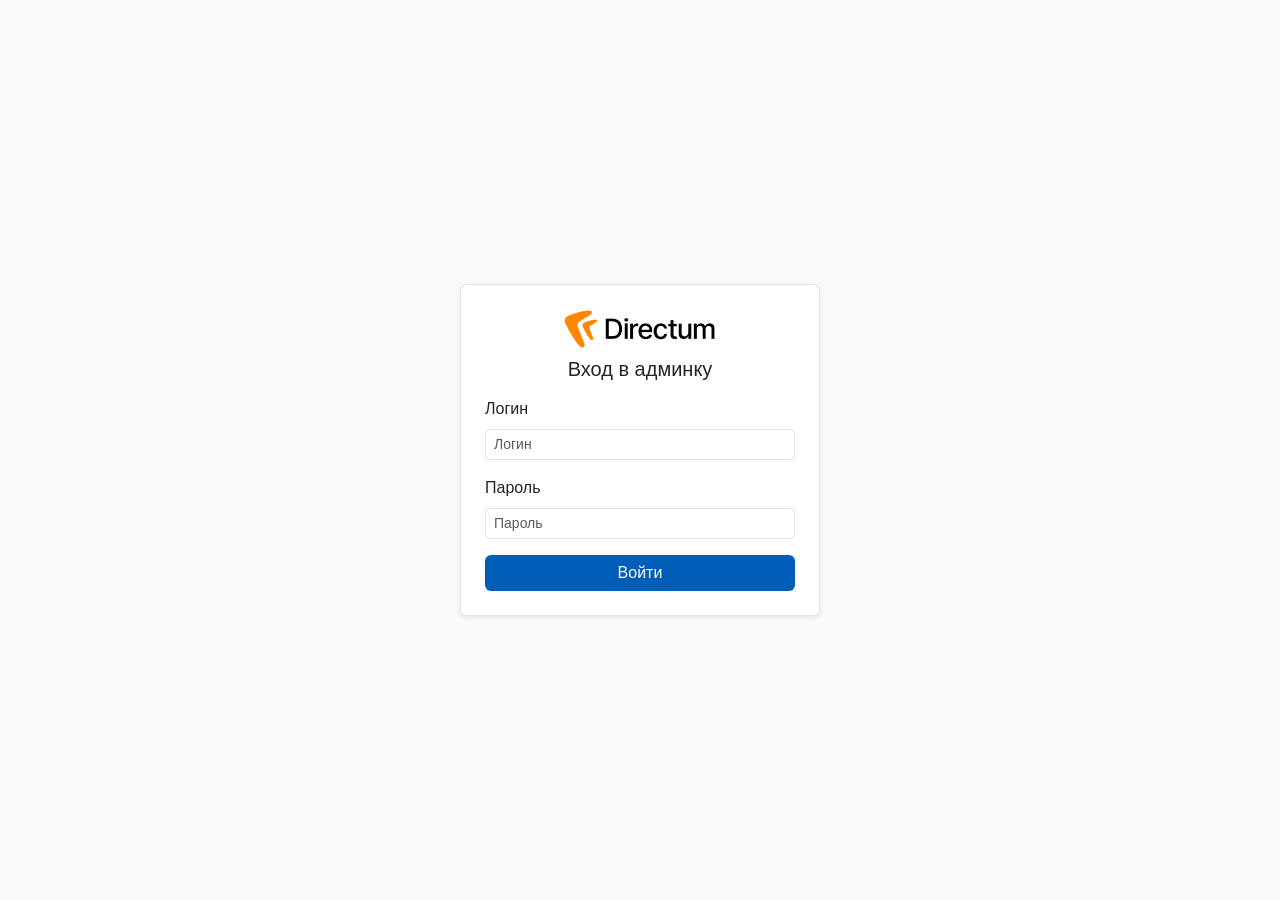
<file: static/admin.html>
<!DOCTYPE html>
<html lang="ru">
<head>
    <meta charset="UTF-8">
    <meta name="viewport" content="width=device-width, initial-scale=1.0">
    <title>Панель управления | Тестирование знаний</title>
    <link href="vendor/css/bootstrap.min.css" rel="stylesheet">
    <link rel="stylesheet" href="vendor/css/flatpickr.min.css">
    <link rel="stylesheet" href="css/style.css">
    <style>
        .navbar-brand img { height: 32px; }
        .compact-table td, .compact-table th { padding: 0.4rem 0.5rem; font-size: 0.875rem; }
        .compact-table thead th { font-weight: 600; background: #f8f9fa; }
        .tab-pane { padding-top: 1rem; }
        .filter-row { margin-bottom: 0.75rem; }
        .filter-row .form-control, .filter-row .form-select { font-size: 0.875rem; }
        .pagination { font-size: 0.875rem; }
        .badge-score { min-width: 1.8rem; text-align: center; }
        .score-1 { background-color: #dc3545 !important; }
        .score-2 { background-color: #fd7e14 !important; }
        .score-3 { background-color: #e6a817 !important; color: #fff !important; }
        .score-4 { background-color: #5baa5b !important; }
        .score-5 { background-color: #198754 !important; }
        .btn-view-text { padding: 0.1rem 0.4rem; font-size: 0.75rem; }
        .sortable-col { cursor: pointer; user-select: none; white-space: nowrap; }
        .sortable-col:hover { background: #e9ecef; }
        .sort-icon { font-size: 0.7rem; margin-left: 3px; opacity: 0.4; }
        .sort-icon.active { opacity: 1; }
    </style>
    <style>
        body.admin-logged-in #loginScreen { display: none !important; }
        body:not(.admin-logged-in) #adminScreen { display: none !important; }
    </style>
</head>
<body>
    <div id="loginScreen" class="min-vh-100 d-flex align-items-center justify-content-center bg-light">
        <div class="card card-directum shadow-sm" style="width: 100%; max-width: 360px;">
            <div class="card-body p-4">
                <div class="text-center mb-3">
                    <img src="img/directum_logo.png" alt="Directum" style="height: 40px;">
                    <h5 class="mt-2 mb-0">Вход в админку</h5>
                </div>
                <div class="mb-3">
                    <label class="form-label">Логин</label>
                    <input type="text" id="adminLogin" class="form-control form-control-sm" placeholder="Логин" autocomplete="username">
                </div>
                <div class="mb-3">
                    <label class="form-label">Пароль</label>
                    <input type="password" id="adminPassword" class="form-control form-control-sm" placeholder="Пароль" autocomplete="current-password">
                </div>
                <button type="button" id="btnLogin" class="btn btn-directum w-100">Войти</button>
                <p id="loginError" class="text-danger small mt-2 mb-0" style="display: none;"></p>
            </div>
        </div>
    </div>

    <div id="adminScreen">
        <nav class="navbar navbar-expand navbar-light bg-white border-bottom directum-header">
            <div class="container-fluid">
                <a class="navbar-brand d-flex align-items-center gap-2" href="admin">
                    <img src="img/directum_logo.png" alt="Directum">
                    <span class="title">Панель управления — Тестирование знаний</span>
                </a>
                <a href="./" class="btn btn-sm btn-outline-secondary">К тестированию</a>
            </div>
        </nav>

        <div class="container-fluid py-3">
            <ul class="nav nav-tabs nav-tabs-sm" id="adminTabs">
                <li class="nav-item"><a class="nav-link" data-tab="results" href="#">Результаты</a></li>
                <li class="nav-item"><a class="nav-link" data-tab="themes" href="#">Темы</a></li>
                <li class="nav-item"><a class="nav-link" data-tab="prompts" href="#">Промты</a></li>
            </ul>

            <div id="tabResults" class="tab-pane">
                <div class="filter-row row g-2 align-items-end">
                    <div class="col-auto"><label class="form-label small mb-0">ФИО</label><input type="text" id="filterName" class="form-control form-control-sm" placeholder="ФИО" style="width: 160px;"></div>
                    <div class="col-auto"><label class="form-label small mb-0">Тема</label><select id="filterTheme" class="form-select form-select-sm" style="width: 200px;"></select></div>
                    <div class="col-auto"><label class="form-label small mb-0">Оценка</label><select id="filterScore" class="form-select form-select-sm" style="width: 80px;"><option value="">—</option><option value="1">1</option><option value="2">2</option><option value="3">3</option><option value="4">4</option><option value="5">5</option></select></div>
                    <div class="col-auto"><label class="form-label small mb-0">Дата от</label><input type="text" id="filterDateFrom" class="form-control form-control-sm" placeholder="дд.мм.гггг" style="width: 130px;" readonly></div>
                    <div class="col-auto"><label class="form-label small mb-0">Дата до</label><input type="text" id="filterDateTo" class="form-control form-control-sm" placeholder="дд.мм.гггг" style="width: 130px;" readonly></div>
                    <div class="col-auto align-self-end"><button type="button" id="btnFilter" class="btn btn-sm btn-directum">Применить</button></div>
                    <div class="col-auto align-self-end"><button type="button" id="btnExportExcel" class="btn btn-sm btn-outline-success">Выгрузить в Excel</button></div>
                    <div class="col-auto align-self-end ms-auto">
                        <button type="button" id="btnShowAnalyze" class="btn btn-sm btn-outline-primary" disabled title="Выберите строки в таблице">
                            Анализировать выбранные <span id="selectedCount" class="badge bg-primary ms-1" style="display:none;"></span>
                        </button>
                    </div>
                </div>
                <div class="table-responsive">
                    <table class="table table-hover compact-table">
                        <thead><tr><th><input type="checkbox" id="selectAllResults"></th><th class="sortable-col" id="thSortId">ID <span class="sort-icon" id="sortIconId">↕</span></th><th class="sortable-col" id="thSortDate">Дата <span class="sort-icon active" id="sortIconDate">↓</span></th><th class="sortable-col" id="thSortName">Сотрудник <span class="sort-icon" id="sortIconName">↕</span></th><th class="sortable-col" id="thSortTheme">Тема <span class="sort-icon" id="sortIconTheme">↕</span></th><th>Оценка</th><th>Результат</th><th>Ответ</th></tr></thead>
                        <tbody id="resultsBody"></tbody>
                    </table>
                </div>
                <div class="d-flex justify-content-between align-items-center mt-2 mb-3">
                    <span id="resultsSummary" class="small text-muted"></span>
                    <nav><ul class="pagination pagination-sm mb-0" id="resultsPagination"></ul></nav>
                </div>

                <!-- Панель анализа -->
                <div id="analyzePanel" class="border rounded p-3 bg-white mt-3" style="display:none;">
                    <div class="d-flex align-items-center gap-2 mb-2">
                        <span class="fw-semibold small">Анализ ответов</span>
                        <button type="button" id="btnClearSelection" class="btn btn-sm btn-outline-secondary ms-auto">Сбросить выбор</button>
                        <button type="button" id="btnCollapseAnalyze" class="btn btn-sm btn-outline-secondary">Свернуть ↑</button>
                    </div>
                    <div class="mb-2">
                        <label class="form-label small mb-1">Промт для анализа</label>
                        <textarea id="analysisPrompt" class="form-control form-control-sm" rows="2">проанализируй и обобщи наиболее явные ошибки и дай рекомендации. Игнорируй непоследовательность в названиях — это может быть артефакт распознавания речи.</textarea>
                    </div>
                    <div class="d-flex gap-2 align-items-center mb-2">
                        <button type="button" id="btnAnalyze" class="btn btn-directum btn-sm">Запустить анализ</button>
                        <span id="analyzeSpinner" style="display:none;">
                            <span class="spinner-border spinner-border-sm text-primary" role="status"></span>
                            <span class="small text-muted ms-1">Генерирую анализ…</span>
                        </span>
                        <button type="button" id="btnDownloadAnalysis" class="btn btn-outline-secondary btn-sm" style="display:none;">Скачать .md</button>
                    </div>
                    <div id="analysisResult" class="p-3 bg-light rounded font-monospace small" style="white-space: pre-wrap; max-height: 450px; overflow-y: auto; display:none;"></div>
                </div>
            </div>

            <div id="tabThemes" class="tab-pane" style="display: none;">
                <button type="button" id="btnAddTheme" class="btn btn-sm btn-directum mb-2">Добавить тему</button>
                <div class="table-responsive">
                    <table class="table table-hover compact-table">
                        <thead><tr><th>ID</th><th>Название</th><th>Доступна</th><th></th></tr></thead>
                        <tbody id="themesBody"></tbody>
                    </table>
                </div>
                <div id="themeFormModal" class="modal fade" tabindex="-1">
                  <div class="modal-dialog modal-xl modal-dialog-scrollable">
                    <div class="modal-content">
                      <div class="modal-header"><h6 class="modal-title">Тема</h6><button type="button" class="btn-close" data-bs-dismiss="modal"></button></div>
                      <div class="modal-body">
                        <input type="hidden" id="themeId">
                        <div class="mb-3"><label class="form-label small fw-semibold">Название</label><input type="text" id="themeName" class="form-control form-control-sm"></div>
                        <div class="mb-3"><label class="form-label small fw-semibold">Эталонный текст ценностного предложения</label><textarea id="themeRefText" class="form-control form-control-sm font-monospace" rows="16" style="resize: vertical; min-height: 200px;"></textarea></div>
                        <div class="form-check"><input type="checkbox" id="themeActive" class="form-check-input" checked><label class="form-check-label small">Доступна для зачёта</label></div>
                      </div>
                      <div class="modal-footer"><button type="button" class="btn btn-secondary btn-sm" data-bs-dismiss="modal">Отмена</button><button type="button" id="btnSaveTheme" class="btn btn-directum btn-sm">Сохранить</button></div>
                    </div>
                  </div>
                </div>
            </div>

            <div id="tabPrompts" class="tab-pane" style="display: none;">
                <button type="button" id="btnAddPrompt" class="btn btn-sm btn-directum mb-2">Создать черновик промта</button>
                <div class="table-responsive">
                    <table class="table table-hover compact-table">
                        <thead><tr><th>Версия</th><th>Заметки</th><th>Статус</th><th>Дата</th><th></th></tr></thead>
                        <tbody id="promptsBody"></tbody>
                    </table>
                </div>
                <div id="promptEditModal" class="modal fade" tabindex="-1">
                  <div class="modal-dialog modal-xl modal-dialog-scrollable">
                    <div class="modal-content">
                      <div class="modal-header"><h6 class="modal-title">Редактировать промт</h6><button type="button" class="btn-close" data-bs-dismiss="modal"></button></div>
                      <div class="modal-body">
                        <input type="hidden" id="promptId">
                        <div class="mb-2"><label class="form-label small fw-semibold">Содержимое промта</label><p class="text-muted small mb-1">Используйте <code>REFERENCE_TEXT</code> для эталонного текста и <code>USER_ANSWER</code> для ответа сотрудника.</p><textarea id="promptContent" class="form-control font-monospace small" rows="22" style="resize: vertical; min-height: 300px;"></textarea></div>
                        <div class="mt-2"><label class="form-label small">Заметки</label><input type="text" id="promptNotes" class="form-control form-control-sm"></div>
                      </div>
                      <div class="modal-footer">
                        <button type="button" class="btn btn-secondary btn-sm" data-bs-dismiss="modal">Закрыть</button>
                        <button type="button" id="btnSavePrompt" class="btn btn-directum btn-sm">Сохранить</button>
                        <button type="button" id="btnTestOnSession" class="btn btn-outline-primary btn-sm">Проверить на ответе</button>
                        <button type="button" id="btnActivatePrompt" class="btn btn-success btn-sm">Сделать активным</button>
                      </div>
                    </div>
                  </div>
                </div>
            </div>
            <div id="promptTestModal" class="modal fade" tabindex="-1">
              <div class="modal-dialog modal-lg">
                <div class="modal-content">
                  <div class="modal-header"><h6 class="modal-title">Проверка на ответе</h6><button type="button" class="btn-close" data-bs-dismiss="modal"></button></div>
                  <div class="modal-body">
                    <label class="form-label small">Выберите сессию (ID или ФИО)</label>
                    <select id="testSessionSelect" class="form-select form-select-sm"></select>
                    <div id="promptTestSpinner" class="mt-3 d-none">
                        <span class="spinner-border spinner-border-sm text-primary" role="status"></span>
                        <span class="small text-muted ms-1">Запрашиваю модель…</span>
                    </div>
                    <div id="promptTestResult" class="mt-2 p-2 bg-light small font-monospace" style="white-space: pre-wrap; max-height: 300px; overflow-y: auto;"></div>
                  </div>
                  <div class="modal-footer">
                    <button type="button" class="btn btn-secondary btn-sm" data-bs-dismiss="modal">Закрыть</button>
                    <button type="button" id="btnRunPromptTest" class="btn btn-directum btn-sm">Запустить</button>
                  </div>
                </div>
              </div>
            </div>

        </div>
    </div>

    <!-- Модал просмотра полного текста -->
    <div id="textViewModal" class="modal fade" tabindex="-1">
      <div class="modal-dialog modal-lg modal-dialog-scrollable">
        <div class="modal-content">
          <div class="modal-header py-2"><h6 class="modal-title" id="textViewTitle">Просмотр</h6><button type="button" class="btn-close" data-bs-dismiss="modal"></button></div>
          <div class="modal-body"><pre id="textViewContent" class="mb-0" style="white-space: pre-wrap; word-break: break-word; font-size: 0.875rem; font-family: 'Segoe UI', sans-serif;"></pre></div>
          <div class="modal-footer py-2"><button type="button" class="btn btn-secondary btn-sm" data-bs-dismiss="modal">Закрыть</button></div>
        </div>
      </div>
    </div>

    <script src="vendor/js/bootstrap.bundle.min.js"></script>
    <script src="vendor/js/flatpickr.min.js"></script>
    <script src="vendor/js/flatpickr.ru.js"></script>
    <script src="js/admin.js"></script>
</body>
</html>
</file>
<file: static/css/style.css>
:root {
    --directum-blue: #005eb8;
    --directum-dark: #004077;
    --bg-gray: #f5f7fa;
    --text-dark: #333333;
}

*, *::before, *::after {
    box-sizing: border-box;
}

body {
    background-color: var(--bg-gray);
    font-family: 'Segoe UI', Tahoma, sans-serif;
    color: var(--text-dark);
    margin: 0;
    padding: 0;
}

.directum-header {
    background-color: white;
    box-shadow: 0 2px 10px rgba(0,0,0,0.05);
    border-bottom: 3px solid var(--directum-blue);
    padding: 12px 16px;
    display: flex;
    align-items: center;
    gap: 12px;
}

.directum-header img {
    height: 36px;
    width: auto;
}

.directum-header .title {
    font-weight: 600;
    font-size: 1.1rem;
    color: var(--directum-dark);
}

.btn-directum {
    background-color: var(--directum-blue);
    color: white;
    border: none;
}

.btn-directum:hover {
    background-color: var(--directum-dark);
    color: white;
}

.card-directum {
    background: white;
    border-radius: 6px;
    box-shadow: 0 2px 8px rgba(0,0,0,0.06);
    border: 1px solid #e1e4e8;
}

.page-container {
    max-width: 860px;
    margin: 0 auto;
    padding: 32px 24px;
}

.page-container input[type="text"],
.page-container input[type="password"] {
    width: 100%;
    padding: 10px 12px;
    border: 1px solid #ccc;
    border-radius: 4px;
    font-size: 1rem;
}

@media (max-width: 900px) {
    .page-container { padding: 24px 16px; }
}

@media (max-width: 576px) {
    .page-container { padding: 16px 12px; }
}

/* --- Spinner --- */
.spinner {
    display: inline-block;
    width: 1.25em;
    height: 1.25em;
    border: 3px solid rgba(0, 94, 184, 0.2);
    border-top-color: var(--directum-blue);
    border-radius: 50%;
    animation: spin 0.75s linear infinite;
    vertical-align: middle;
}
.spinner-lg {
    width: 2.5rem;
    height: 2.5rem;
    border-width: 4px;
}
@keyframes spin {
    to { transform: rotate(360deg); }
}

/* Loading overlay for test page */
.loading-overlay {
    display: flex;
    flex-direction: column;
    align-items: center;
    justify-content: center;
    gap: 16px;
    padding: 32px 16px;
    text-align: center;
}
.loading-overlay .loading-label {
    color: #555;
    font-size: 0.95rem;
    max-width: 280px;
    line-height: 1.4;
}
</file>
<file: static/vendor/css/flatpickr.min.css>
.flatpickr-calendar{background:transparent;opacity:0;display:none;text-align:center;visibility:hidden;padding:0;-webkit-animation:none;animation:none;direction:ltr;border:0;font-size:14px;line-height:24px;border-radius:5px;position:absolute;width:307.875px;-webkit-box-sizing:border-box;box-sizing:border-box;-ms-touch-action:manipulation;touch-action:manipulation;background:#fff;-webkit-box-shadow:1px 0 0 #e6e6e6,-1px 0 0 #e6e6e6,0 1px 0 #e6e6e6,0 -1px 0 #e6e6e6,0 3px 13px rgba(0,0,0,0.08);box-shadow:1px 0 0 #e6e6e6,-1px 0 0 #e6e6e6,0 1px 0 #e6e6e6,0 -1px 0 #e6e6e6,0 3px 13px rgba(0,0,0,0.08)}.flatpickr-calendar.open,.flatpickr-calendar.inline{opacity:1;max-height:640px;visibility:visible}.flatpickr-calendar.open{display:inline-block;z-index:99999}.flatpickr-calendar.animate.open{-webkit-animation:fpFadeInDown 300ms cubic-bezier(.23,1,.32,1);animation:fpFadeInDown 300ms cubic-bezier(.23,1,.32,1)}.flatpickr-calendar.inline{display:block;position:relative;top:2px}.flatpickr-calendar.static{position:absolute;top:calc(100% + 2px)}.flatpickr-calendar.static.open{z-index:999;display:block}.flatpickr-calendar.multiMonth .flatpickr-days .dayContainer:nth-child(n+1) .flatpickr-day.inRange:nth-child(7n+7){-webkit-box-shadow:none !important;box-shadow:none !important}.flatpickr-calendar.multiMonth .flatpickr-days .dayContainer:nth-child(n+2) .flatpickr-day.inRange:nth-child(7n+1){-webkit-box-shadow:-2px 0 0 #e6e6e6,5px 0 0 #e6e6e6;box-shadow:-2px 0 0 #e6e6e6,5px 0 0 #e6e6e6}.flatpickr-calendar .hasWeeks .dayContainer,.flatpickr-calendar .hasTime .dayContainer{border-bottom:0;border-bottom-right-radius:0;border-bottom-left-radius:0}.flatpickr-calendar .hasWeeks .dayContainer{border-left:0}.flatpickr-calendar.hasTime .flatpickr-time{height:40px;border-top:1px solid #e6e6e6}.flatpickr-calendar.noCalendar.hasTime .flatpickr-time{height:auto}.flatpickr-calendar:before,.flatpickr-calendar:after{position:absolute;display:block;pointer-events:none;border:solid transparent;content:'';height:0;width:0;left:22px}.flatpickr-calendar.rightMost:before,.flatpickr-calendar.arrowRight:before,.flatpickr-calendar.rightMost:after,.flatpickr-calendar.arrowRight:after{left:auto;right:22px}.flatpickr-calendar.arrowCenter:before,.flatpickr-calendar.arrowCenter:after{left:50%;right:50%}.flatpickr-calendar:before{border-width:5px;margin:0 -5px}.flatpickr-calendar:after{border-width:4px;margin:0 -4px}.flatpickr-calendar.arrowTop:before,.flatpickr-calendar.arrowTop:after{bottom:100%}.flatpickr-calendar.arrowTop:before{border-bottom-color:#e6e6e6}.flatpickr-calendar.arrowTop:after{border-bottom-color:#fff}.flatpickr-calendar.arrowBottom:before,.flatpickr-calendar.arrowBottom:after{top:100%}.flatpickr-calendar.arrowBottom:before{border-top-color:#e6e6e6}.flatpickr-calendar.arrowBottom:after{border-top-color:#fff}.flatpickr-calendar:focus{outline:0}.flatpickr-wrapper{position:relative;display:inline-block}.flatpickr-months{display:-webkit-box;display:-webkit-flex;display:-ms-flexbox;display:flex}.flatpickr-months .flatpickr-month{background:transparent;color:rgba(0,0,0,0.9);fill:rgba(0,0,0,0.9);height:34px;line-height:1;text-align:center;position:relative;-webkit-user-select:none;-moz-user-select:none;-ms-user-select:none;user-select:none;overflow:hidden;-webkit-box-flex:1;-webkit-flex:1;-ms-flex:1;flex:1}.flatpickr-months .flatpickr-prev-month,.flatpickr-months .flatpickr-next-month{-webkit-user-select:none;-moz-user-select:none;-ms-user-select:none;user-select:none;text-decoration:none;cursor:pointer;position:absolute;top:0;height:34px;padding:10px;z-index:3;color:rgba(0,0,0,0.9);fill:rgba(0,0,0,0.9)}.flatpickr-months .flatpickr-prev-month.flatpickr-disabled,.flatpickr-months .flatpickr-next-month.flatpickr-disabled{display:none}.flatpickr-months .flatpickr-prev-month i,.flatpickr-months .flatpickr-next-month i{position:relative}.flatpickr-months .flatpickr-prev-month.flatpickr-prev-month,.flatpickr-months .flatpickr-next-month.flatpickr-prev-month{/*
      /*rtl:begin:ignore*/left:0/*
      /*rtl:end:ignore*/}/*
      /*rtl:begin:ignore*/
/*
      /*rtl:end:ignore*/
.flatpickr-months .flatpickr-prev-month.flatpickr-next-month,.flatpickr-months .flatpickr-next-month.flatpickr-next-month{/*
      /*rtl:begin:ignore*/right:0/*
      /*rtl:end:ignore*/}/*
      /*rtl:begin:ignore*/
/*
      /*rtl:end:ignore*/
.flatpickr-months .flatpickr-prev-month:hover,.flatpickr-months .flatpickr-next-month:hover{color:#959ea9}.flatpickr-months .flatpickr-prev-month:hover svg,.flatpickr-months .flatpickr-next-month:hover svg{fill:#f64747}.flatpickr-months .flatpickr-prev-month svg,.flatpickr-months .flatpickr-next-month svg{width:14px;height:14px}.flatpickr-months .flatpickr-prev-month svg path,.flatpickr-months .flatpickr-next-month svg path{-webkit-transition:fill .1s;transition:fill .1s;fill:inherit}.numInputWrapper{position:relative;height:auto}.numInputWrapper input,.numInputWrapper span{display:inline-block}.numInputWrapper input{width:100%}.numInputWrapper input::-ms-clear{display:none}.numInputWrapper input::-webkit-outer-spin-button,.numInputWrapper input::-webkit-inner-spin-button{margin:0;-webkit-appearance:none}.numInputWrapper span{position:absolute;right:0;width:14px;padding:0 4px 0 2px;height:50%;line-height:50%;opacity:0;cursor:pointer;border:1px solid rgba(57,57,57,0.15);-webkit-box-sizing:border-box;box-sizing:border-box}.numInputWrapper span:hover{background:rgba(0,0,0,0.1)}.numInputWrapper span:active{background:rgba(0,0,0,0.2)}.numInputWrapper span:after{display:block;content:"";position:absolute}.numInputWrapper span.arrowUp{top:0;border-bottom:0}.numInputWrapper span.arrowUp:after{border-left:4px solid transparent;border-right:4px solid transparent;border-bottom:4px solid rgba(57,57,57,0.6);top:26%}.numInputWrapper span.arrowDown{top:50%}.numInputWrapper span.arrowDown:after{border-left:4px solid transparent;border-right:4px solid transparent;border-top:4px solid rgba(57,57,57,0.6);top:40%}.numInputWrapper span svg{width:inherit;height:auto}.numInputWrapper span svg path{fill:rgba(0,0,0,0.5)}.numInputWrapper:hover{background:rgba(0,0,0,0.05)}.numInputWrapper:hover span{opacity:1}.flatpickr-current-month{font-size:135%;line-height:inherit;font-weight:300;color:inherit;position:absolute;width:75%;left:12.5%;padding:7.48px 0 0 0;line-height:1;height:34px;display:inline-block;text-align:center;-webkit-transform:translate3d(0,0,0);transform:translate3d(0,0,0)}.flatpickr-current-month span.cur-month{font-family:inherit;font-weight:700;color:inherit;display:inline-block;margin-left:.5ch;padding:0}.flatpickr-current-month span.cur-month:hover{background:rgba(0,0,0,0.05)}.flatpickr-current-month .numInputWrapper{width:6ch;width:7ch\0;display:inline-block}.flatpickr-current-month .numInputWrapper span.arrowUp:after{border-bottom-color:rgba(0,0,0,0.9)}.flatpickr-current-month .numInputWrapper span.arrowDown:after{border-top-color:rgba(0,0,0,0.9)}.flatpickr-current-month input.cur-year{background:transparent;-webkit-box-sizing:border-box;box-sizing:border-box;color:inherit;cursor:text;padding:0 0 0 .5ch;margin:0;display:inline-block;font-size:inherit;font-family:inherit;font-weight:300;line-height:inherit;height:auto;border:0;border-radius:0;vertical-align:initial;-webkit-appearance:textfield;-moz-appearance:textfield;appearance:textfield}.flatpickr-current-month input.cur-year:focus{outline:0}.flatpickr-current-month input.cur-year[disabled],.flatpickr-current-month input.cur-year[disabled]:hover{font-size:100%;color:rgba(0,0,0,0.5);background:transparent;pointer-events:none}.flatpickr-current-month .flatpickr-monthDropdown-months{appearance:menulist;background:transparent;border:none;border-radius:0;box-sizing:border-box;color:inherit;cursor:pointer;font-size:inherit;font-family:inherit;font-weight:300;height:auto;line-height:inherit;margin:-1px 0 0 0;outline:none;padding:0 0 0 .5ch;position:relative;vertical-align:initial;-webkit-box-sizing:border-box;-webkit-appearance:menulist;-moz-appearance:menulist;width:auto}.flatpickr-current-month .flatpickr-monthDropdown-months:focus,.flatpickr-current-month .flatpickr-monthDropdown-months:active{outline:none}.flatpickr-current-month .flatpickr-monthDropdown-months:hover{background:rgba(0,0,0,0.05)}.flatpickr-current-month .flatpickr-monthDropdown-months .flatpickr-monthDropdown-month{background-color:transparent;outline:none;padding:0}.flatpickr-weekdays{background:transparent;text-align:center;overflow:hidden;width:100%;display:-webkit-box;display:-webkit-flex;display:-ms-flexbox;display:flex;-webkit-box-align:center;-webkit-align-items:center;-ms-flex-align:center;align-items:center;height:28px}.flatpickr-weekdays .flatpickr-weekdaycontainer{display:-webkit-box;display:-webkit-flex;display:-ms-flexbox;display:flex;-webkit-box-flex:1;-webkit-flex:1;-ms-flex:1;flex:1}span.flatpickr-weekday{cursor:default;font-size:90%;background:transparent;color:rgba(0,0,0,0.54);line-height:1;margin:0;text-align:center;display:block;-webkit-box-flex:1;-webkit-flex:1;-ms-flex:1;flex:1;font-weight:bolder}.dayContainer,.flatpickr-weeks{padding:1px 0 0 0}.flatpickr-days{position:relative;overflow:hidden;display:-webkit-box;display:-webkit-flex;display:-ms-flexbox;display:flex;-webkit-box-align:start;-webkit-align-items:flex-start;-ms-flex-align:start;align-items:flex-start;width:307.875px}.flatpickr-days:focus{outline:0}.dayContainer{padding:0;outline:0;text-align:left;width:307.875px;min-width:307.875px;max-width:307.875px;-webkit-box-sizing:border-box;box-sizing:border-box;display:inline-block;display:-ms-flexbox;display:-webkit-box;display:-webkit-flex;display:flex;-webkit-flex-wrap:wrap;flex-wrap:wrap;-ms-flex-wrap:wrap;-ms-flex-pack:justify;-webkit-justify-content:space-around;justify-content:space-around;-webkit-transform:translate3d(0,0,0);transform:translate3d(0,0,0);opacity:1}.dayContainer + .dayContainer{-webkit-box-shadow:-1px 0 0 #e6e6e6;box-shadow:-1px 0 0 #e6e6e6}.flatpickr-day{background:none;border:1px solid transparent;border-radius:150px;-webkit-box-sizing:border-box;box-sizing:border-box;color:#393939;cursor:pointer;font-weight:400;width:14.2857143%;-webkit-flex-basis:14.2857143%;-ms-flex-preferred-size:14.2857143%;flex-basis:14.2857143%;max-width:39px;height:39px;line-height:39px;margin:0;display:inline-block;position:relative;-webkit-box-pack:center;-webkit-justify-content:center;-ms-flex-pack:center;justify-content:center;text-align:center}.flatpickr-day.inRange,.flatpickr-day.prevMonthDay.inRange,.flatpickr-day.nextMonthDay.inRange,.flatpickr-day.today.inRange,.flatpickr-day.prevMonthDay.today.inRange,.flatpickr-day.nextMonthDay.today.inRange,.flatpickr-day:hover,.flatpickr-day.prevMonthDay:hover,.flatpickr-day.nextMonthDay:hover,.flatpickr-day:focus,.flatpickr-day.prevMonthDay:focus,.flatpickr-day.nextMonthDay:focus{cursor:pointer;outline:0;background:#e6e6e6;border-color:#e6e6e6}.flatpickr-day.today{border-color:#959ea9}.flatpickr-day.today:hover,.flatpickr-day.today:focus{border-color:#959ea9;background:#959ea9;color:#fff}.flatpickr-day.selected,.flatpickr-day.startRange,.flatpickr-day.endRange,.flatpickr-day.selected.inRange,.flatpickr-day.startRange.inRange,.flatpickr-day.endRange.inRange,.flatpickr-day.selected:focus,.flatpickr-day.startRange:focus,.flatpickr-day.endRange:focus,.flatpickr-day.selected:hover,.flatpickr-day.startRange:hover,.flatpickr-day.endRange:hover,.flatpickr-day.selected.prevMonthDay,.flatpickr-day.startRange.prevMonthDay,.flatpickr-day.endRange.prevMonthDay,.flatpickr-day.selected.nextMonthDay,.flatpickr-day.startRange.nextMonthDay,.flatpickr-day.endRange.nextMonthDay{background:#569ff7;-webkit-box-shadow:none;box-shadow:none;color:#fff;border-color:#569ff7}.flatpickr-day.selected.startRange,.flatpickr-day.startRange.startRange,.flatpickr-day.endRange.startRange{border-radius:50px 0 0 50px}.flatpickr-day.selected.endRange,.flatpickr-day.startRange.endRange,.flatpickr-day.endRange.endRange{border-radius:0 50px 50px 0}.flatpickr-day.selected.startRange + .endRange:not(:nth-child(7n+1)),.flatpickr-day.startRange.startRange + .endRange:not(:nth-child(7n+1)),.flatpickr-day.endRange.startRange + .endRange:not(:nth-child(7n+1)){-webkit-box-shadow:-10px 0 0 #569ff7;box-shadow:-10px 0 0 #569ff7}.flatpickr-day.selected.startRange.endRange,.flatpickr-day.startRange.startRange.endRange,.flatpickr-day.endRange.startRange.endRange{border-radius:50px}.flatpickr-day.inRange{border-radius:0;-webkit-box-shadow:-5px 0 0 #e6e6e6,5px 0 0 #e6e6e6;box-shadow:-5px 0 0 #e6e6e6,5px 0 0 #e6e6e6}.flatpickr-day.flatpickr-disabled,.flatpickr-day.flatpickr-disabled:hover,.flatpickr-day.prevMonthDay,.flatpickr-day.nextMonthDay,.flatpickr-day.notAllowed,.flatpickr-day.notAllowed.prevMonthDay,.flatpickr-day.notAllowed.nextMonthDay{color:rgba(57,57,57,0.3);background:transparent;border-color:transparent;cursor:default}.flatpickr-day.flatpickr-disabled,.flatpickr-day.flatpickr-disabled:hover{cursor:not-allowed;color:rgba(57,57,57,0.1)}.flatpickr-day.week.selected{border-radius:0;-webkit-box-shadow:-5px 0 0 #569ff7,5px 0 0 #569ff7;box-shadow:-5px 0 0 #569ff7,5px 0 0 #569ff7}.flatpickr-day.hidden{visibility:hidden}.rangeMode .flatpickr-day{margin-top:1px}.flatpickr-weekwrapper{float:left}.flatpickr-weekwrapper .flatpickr-weeks{padding:0 12px;-webkit-box-shadow:1px 0 0 #e6e6e6;box-shadow:1px 0 0 #e6e6e6}.flatpickr-weekwrapper .flatpickr-weekday{float:none;width:100%;line-height:28px}.flatpickr-weekwrapper span.flatpickr-day,.flatpickr-weekwrapper span.flatpickr-day:hover{display:block;width:100%;max-width:none;color:rgba(57,57,57,0.3);background:transparent;cursor:default;border:none}.flatpickr-innerContainer{display:block;display:-webkit-box;display:-webkit-flex;display:-ms-flexbox;display:flex;-webkit-box-sizing:border-box;box-sizing:border-box;overflow:hidden}.flatpickr-rContainer{display:inline-block;padding:0;-webkit-box-sizing:border-box;box-sizing:border-box}.flatpickr-time{text-align:center;outline:0;display:block;height:0;line-height:40px;max-height:40px;-webkit-box-sizing:border-box;box-sizing:border-box;overflow:hidden;display:-webkit-box;display:-webkit-flex;display:-ms-flexbox;display:flex}.flatpickr-time:after{content:"";display:table;clear:both}.flatpickr-time .numInputWrapper{-webkit-box-flex:1;-webkit-flex:1;-ms-flex:1;flex:1;width:40%;height:40px;float:left}.flatpickr-time .numInputWrapper span.arrowUp:after{border-bottom-color:#393939}.flatpickr-time .numInputWrapper span.arrowDown:after{border-top-color:#393939}.flatpickr-time.hasSeconds .numInputWrapper{width:26%}.flatpickr-time.time24hr .numInputWrapper{width:49%}.flatpickr-time input{background:transparent;-webkit-box-shadow:none;box-shadow:none;border:0;border-radius:0;text-align:center;margin:0;padding:0;height:inherit;line-height:inherit;color:#393939;font-size:14px;position:relative;-webkit-box-sizing:border-box;box-sizing:border-box;-webkit-appearance:textfield;-moz-appearance:textfield;appearance:textfield}.flatpickr-time input.flatpickr-hour{font-weight:bold}.flatpickr-time input.flatpickr-minute,.flatpickr-time input.flatpickr-second{font-weight:400}.flatpickr-time input:focus{outline:0;border:0}.flatpickr-time .flatpickr-time-separator,.flatpickr-time .flatpickr-am-pm{height:inherit;float:left;line-height:inherit;color:#393939;font-weight:bold;width:2%;-webkit-user-select:none;-moz-user-select:none;-ms-user-select:none;user-select:none;-webkit-align-self:center;-ms-flex-item-align:center;align-self:center}.flatpickr-time .flatpickr-am-pm{outline:0;width:18%;cursor:pointer;text-align:center;font-weight:400}.flatpickr-time input:hover,.flatpickr-time .flatpickr-am-pm:hover,.flatpickr-time input:focus,.flatpickr-time .flatpickr-am-pm:focus{background:#eee}.flatpickr-input[readonly]{cursor:pointer}@-webkit-keyframes fpFadeInDown{from{opacity:0;-webkit-transform:translate3d(0,-20px,0);transform:translate3d(0,-20px,0)}to{opacity:1;-webkit-transform:translate3d(0,0,0);transform:translate3d(0,0,0)}}@keyframes fpFadeInDown{from{opacity:0;-webkit-transform:translate3d(0,-20px,0);transform:translate3d(0,-20px,0)}to{opacity:1;-webkit-transform:translate3d(0,0,0);transform:translate3d(0,0,0)}}
</file>
